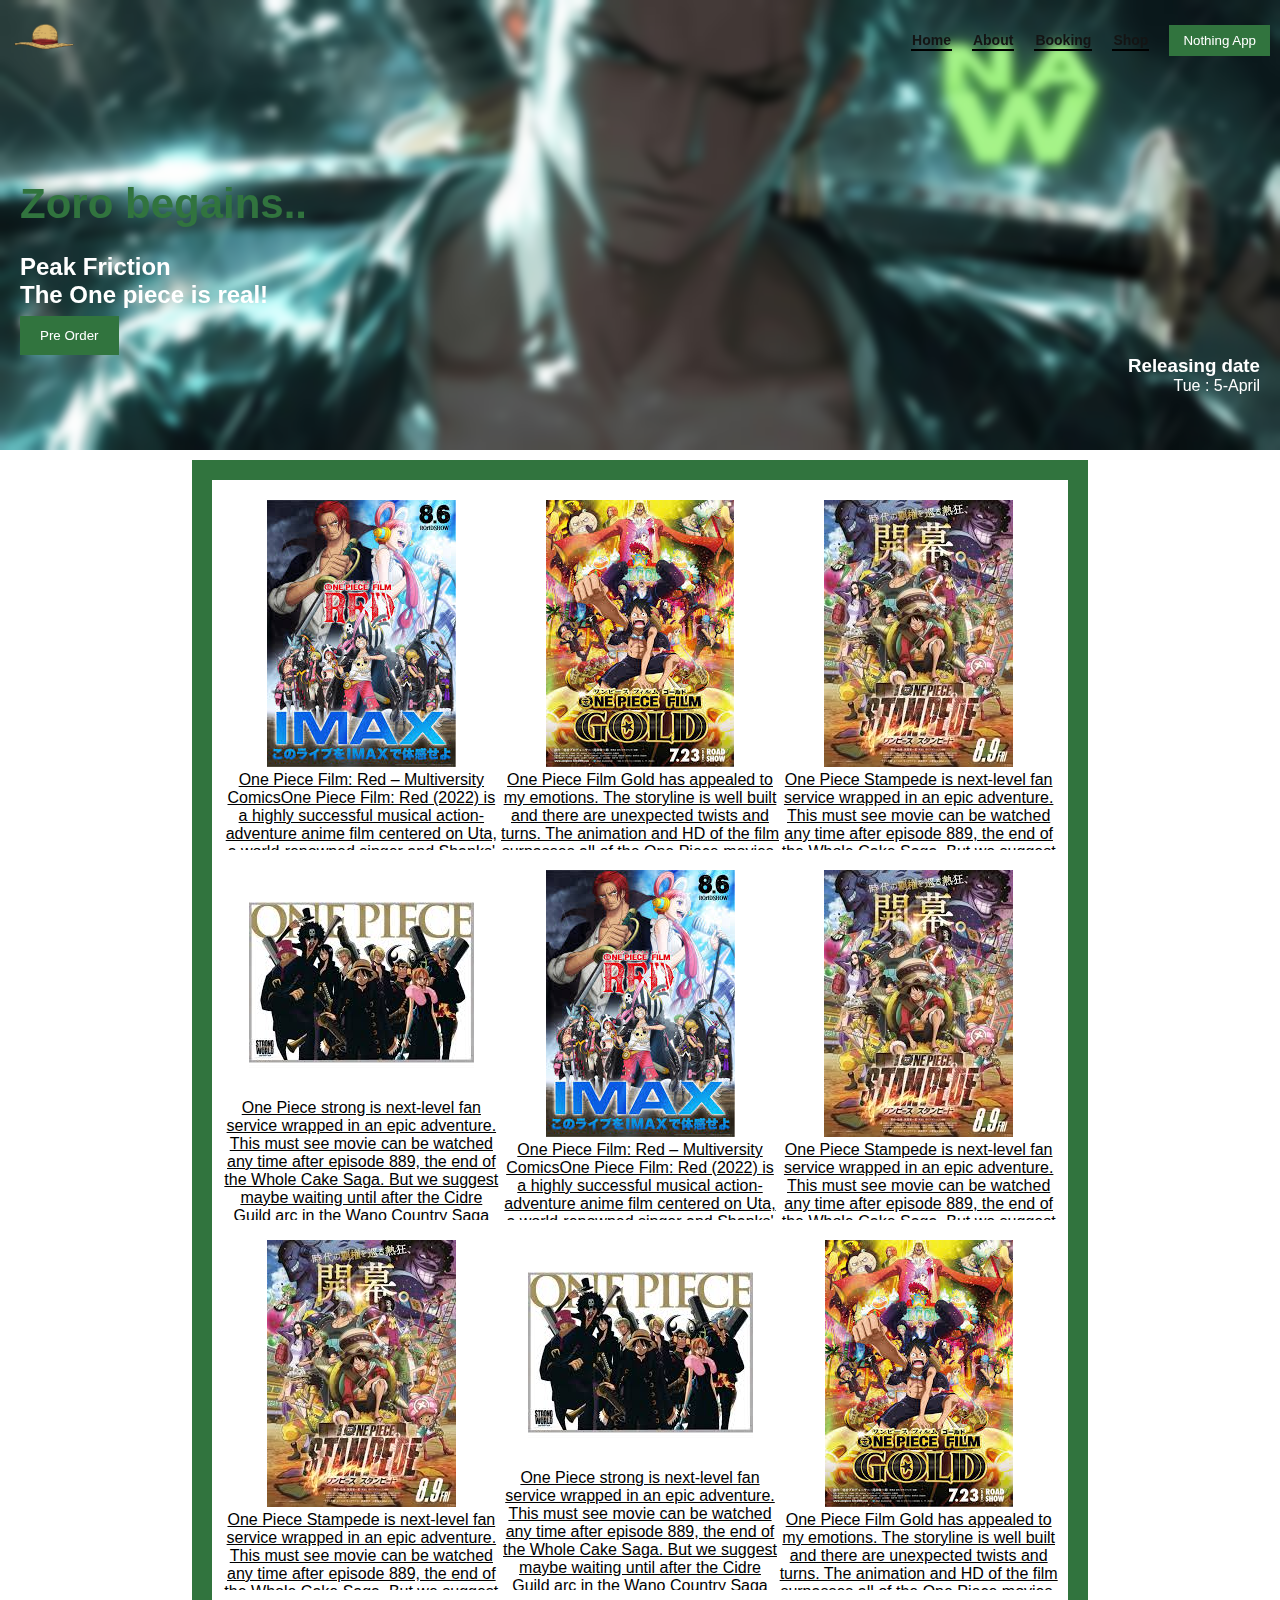
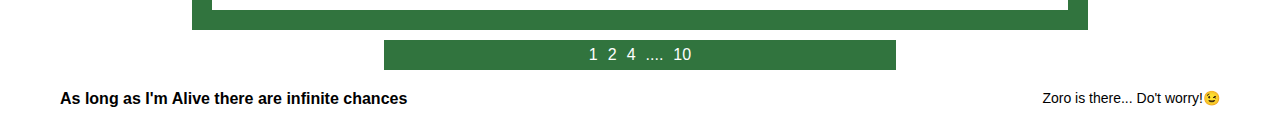
<file: index.html>
<!DOCTYPE html>
<html lang="en">

<head>
    <meta charset="UTF-8">
    <meta name="viewport" content="width=device-width, initial-scale=1.0">
    <title>one piece</title>
    <link rel="stylesheet" href="Resource/css/home.css">
</head>

<body>
    <!-- Navbar -->
    <header class="navbar">
        <div class="logo"><img src="Resource/image/logo.png" alt=""></div>

        <nav>
            <ul class="nav-links">
                <li><a class="colourjs" href="#">Home</a></li>
                <li><a class="colourjs" href="Resource/html/about.html">About</a></li>
                <li><a class="colourjs" href="https://www.google.com/url?sa=t&source=web&rct=j&opi=89978449&url=https://www.klook.com/en-IN/activity/1343-one-piece-tower-tokyo/&ved=2ahUKEwiFopuzgL-SAxVqSGwGHVAnJuUQFnoECBkQAQ&usg=AOvVaw2EE3DBq9E-4yNE3XR-KU7C">Booking</a></li>
                <li><a class="colourjs" href="https://www.google.com/url?sa=t&source=web&rct=j&opi=89978449&url=https://www.amazon.in/one-piece-manga/s%3Fk%3Done%2Bpiece%2Bmanga&ved=2ahUKEwjtiOX9gL-SAxXIU2wGHVhhJN0QFnoECEoQAQ&usg=AOvVaw3KdXOGTNEbOg4c8Xq6vnk9">Shop</a></li>
                <li><button class="app-btn" onclick="create()">Nothing App</button></li>
            </ul>
        </nav>
    </header>

    <!-- Hero Section -->
    <section class="hero">
        <div id="adva">
            <div class="hero-content">
                <h1 class="subtitle">Zoro begains..</h1>

                <h2>
                    Peak Friction <br>
                    The One piece is real!
                </h2>

                <button class="book-btn">Pre Order</button>
            </div>

            <div class="hours">
                <h3>Releasing date</h3>
                <p>Tue : 5-April</p>
            </div>
        </div>



    </section>
    <section>
        <div class="container" id="container">
            <div class="movieslistno">
                <a href="https://www.imdb.com/title/tt16183464/">
                    <img src="Resource/image/flmred.jpg" alt="">
                    <p>One Piece Film: Red – Multiversity ComicsOne Piece Film: Red (2022) is a highly successful
                        musical action-adventure anime film centered on Uta, a world-renowned singer and Shanks'
                        daughter, who reveals her identity during a chaotic live concert on Elegia</p>
                </a>
            </div>

            <div class="movieslistno">
                <a href="https://en.wikipedia.org/wiki/One_Piece_Film:_Gold">
                    <img src="Resource/image/gold.jpg" alt="">
                    <p>One Piece Film Gold has appealed to my emotions. The storyline is well built and there are
                        unexpected twists and turns. The animation and HD of the film surpasses all of the One Piece
                        movies. The antagonist in the film are great with new devil fruit powers.</p>
                </a>
            </div>

            <div class="movieslistno">
                <a href="https://en.wikipedia.org/wiki/One_Piece:_Stampede">
                    <img src="Resource/image/stemped.jpg" alt="">
                    <p>One Piece Stampede is next-level fan service wrapped in an epic adventure. This must see movie
                        can be watched any time after episode 889, the end of the Whole Cake Saga. But we suggest maybe
                        waiting until after the Cidre Guild arc in the Wano Country Saga</p>
                </a>
            </div>

            <div class="movieslistno">
                <a href="https://en.wikipedia.org/wiki/One_Piece:_strong">
                    <img src="Resource/image/download.jpg" alt="">
                    <p>One Piece strong is next-level fan service wrapped in an epic adventure. This must see movie can
                        be watched any time after episode 889, the end of the Whole Cake Saga. But we suggest maybe
                        waiting until after the Cidre Guild arc in the Wano Country Saga</p>
                </a>
            </div>

            <div class="movieslistno">
                <a href="https://www.imdb.com/title/tt16183464/">
                    <img src="Resource/image/flmred.jpg" alt="">
                    <p>One Piece Film: Red – Multiversity ComicsOne Piece Film: Red (2022) is a highly successful
                        musical action-adventure anime film centered on Uta, a world-renowned singer and Shanks'
                        daughter, who reveals her identity during a chaotic live concert on Elegia</p>
                </a>
            </div>

            <div class="movieslistno">
                <a href="https://en.wikipedia.org/wiki/One_Piece:_Stampede">
                    <img src="Resource/image/stemped.jpg" alt="">
                    <p>One Piece Stampede is next-level fan service wrapped in an epic adventure. This must see movie
                        can be watched any time after episode 889, the end of the Whole Cake Saga. But we suggest maybe
                        waiting until after the Cidre Guild arc in the Wano Country Saga</p>
                </a>
            </div>



            <div class="movieslistno">
                <a href="https://en.wikipedia.org/wiki/One_Piece:_Stampede">
                    <img src="Resource/image/stemped.jpg" alt="">
                    <p>One Piece Stampede is next-level fan service wrapped in an epic adventure. This must see movie
                        can be watched any time after episode 889, the end of the Whole Cake Saga. But we suggest maybe
                        waiting until after the Cidre Guild arc in the Wano Country Saga</p>
                </a>
            </div>

            <div class="movieslistno">
                <a href="https://en.wikipedia.org/wiki/One_Piece:_strong">
                    <img src="Resource/image/download.jpg" alt="">
                    <p>One Piece strong is next-level fan service wrapped in an epic adventure. This must see movie can
                        be watched any time after episode 889, the end of the Whole Cake Saga. But we suggest maybe
                        waiting until after the Cidre Guild arc in the Wano Country Saga</p>
                </a>
            </div>

            <div class="movieslistno">
                <a href="https://en.wikipedia.org/wiki/One_Piece_Film:_Gold">
                    <img src="Resource/image/gold.jpg" alt="">
                    <p>One Piece Film Gold has appealed to my emotions. The storyline is well built and there are
                        unexpected twists and turns. The animation and HD of the film surpasses all of the One Piece
                        movies. The antagonist in the film are great with new devil fruit powers.</p>
                </a>
            </div>

        </div>
    </section>
<section class="page">
    <a href="#">1</a>
    <a href="#">2</a>
    <a href="#">4</a>
    <p>....</p>
    <a href="#">10</a>
</section>
    <!-- Bottom Strip -->
    <footer class="welcome-strip">
        <div class="left">As long as I'm Alive there are infinite chances</div>
        <div class="right">
            Zoro is there... Do't worry!😉
        </div>
    </footer>
<script src="Resource/JavaScript/main.js"></script>
</body>

</html>
</file>
<file: Resource/css/home.css>
/* 
--------------------------------------------------------------------------------------------------------------
All rights reserved to Siddhant Singh and you can't make change without his permissiom.
name: home css file 
type: class family
-------------------------------------------------------------------------------------------------------------- 
*/
* {
    margin: 0;
    padding: 0;
    box-sizing: border-box;
    font-family: Arial, sans-serif;
}

body {
    --bg-nav-grey:rgb(20, 20, 20);
    --grey-border:#31743e;
    --border-radius:20px;
    --colour-blue:#38bdf8;
    --colour-purple:#818cf8;
    --border-grey-colour:rgba(255,255,255,0.07);
    color: white;
    min-height: 739px;

}

/* NAVBAR */
.navbar {
    width: 100%;
    padding: 20px 10px;
    background-color: transparent;
    display: flex;
    justify-content: space-between;
    align-items: center;
    border-bottom: 1px solid --grey-border;
    z-index: 10;
    display: flex;
    align-items: center;
    position: fixed;
}

.logo img{
    width:60px ;
    margin:0px 4px;
}

.nav-links {
    list-style: none;
    display: flex;
    gap: 20px;
    align-items: center;
}

.colourjs{
    text-decoration: none;
    color: var(--bg-nav-grey);
    font-weight: 600;
    font-size: 14px;
padding: 1px;
    border-bottom: 2px solid rgb(0, 0, 0);

}

.nav-links a:hover{
    padding: 1px;
    border-bottom: 3px solid var(--grey-border);
    color: var(--grey-border);
}

.app-btn {
    padding: 8px 14px;
    background: var(--grey-border);
    border: none;
    color: white;
    cursor: pointer;
}

/* HERO SECTION */
.hero {
    min-height: 46vh;
    height: 50vh;
    background: url("zoro_pc.jpg") center/cover no-repeat;
    display: flex;
    align-items: center;
    padding: 0 0px;
}

/* Overlay dark effect */


.hero-content {
    max-width: 500px;
}
#adva{
    padding: 20vh 20px;
    width: 100%;
    height: 100%;
    backdrop-filter:blur(5px);
    position: sticky;
    top: 86px;
}

.subtitle {
    color: var(--grey-border);
    margin-bottom: 15px;
}

.hero h1 {
    font-size: 42px;
    margin-bottom: 25px;
}

.book-btn {
    padding: 12px 20px;
    margin:7px 20px 0px 0px;
    background: var(--grey-border);
    border: none;
    color: white;
    cursor: pointer;
}

/* Opening Hours */
.hours {
    position: relative;
    text-align: right;
}

/* BOTTOM STRIP */
.welcome-strip {
    background: white;
    color: black;
    display: flex;
    justify-content: space-between;
    padding: 20px 60px;
}

.welcome-strip .left {
    font-weight: bold;
}

.welcome-strip .right {
    max-width: 400px;
    font-size: 14px;
}

.container{
    width:70vw;
    padding: 10px;
    height: fit-content;
    margin: 10px auto;
    border: var(--border-radius) solid var(--grey-border);
    box-shadow: inset 100px 100px 2px solid var(--grey-border);
    display: grid;
    grid-template-columns: auto auto;
}
.movieslistno{
    color: black;
    width: 100%;
    height: 350px;
    margin: 10px auto;
    overflow: hidden;
    text-align: center;
}
.movieslistno a p{
    overflow: auto;
    scrollbar-width: none;
}

.movieslistno a{
    color: black;
}

.page{
    width: 40vw;
    height: 30px;
    background-color: var(--grey-border);
    margin: auto;
    display: flex;
    justify-content: center;
    align-items: center;
    gap: 10px;
}

.page a{
    text-decoration: none;
    color: white;

}

.page a:hover{
    text-decoration: underline;
}


@media screen and (min-width:900px){
    .navbar{
        font-size: 4px;
    }
    .container{
        grid-template-columns: auto auto auto;
    }
}
@media screen and (max-width:651px){
  .hero{
    font-size: 20px;
  }
  header{
    
    min-width: 529px;
    overflow: scroll;
  }
  h1{font-size: 2px;}
    .container{
        width: 90vw;
        grid-template-columns: auto auto;
gap: 5px;
    }
    
}
</file>
